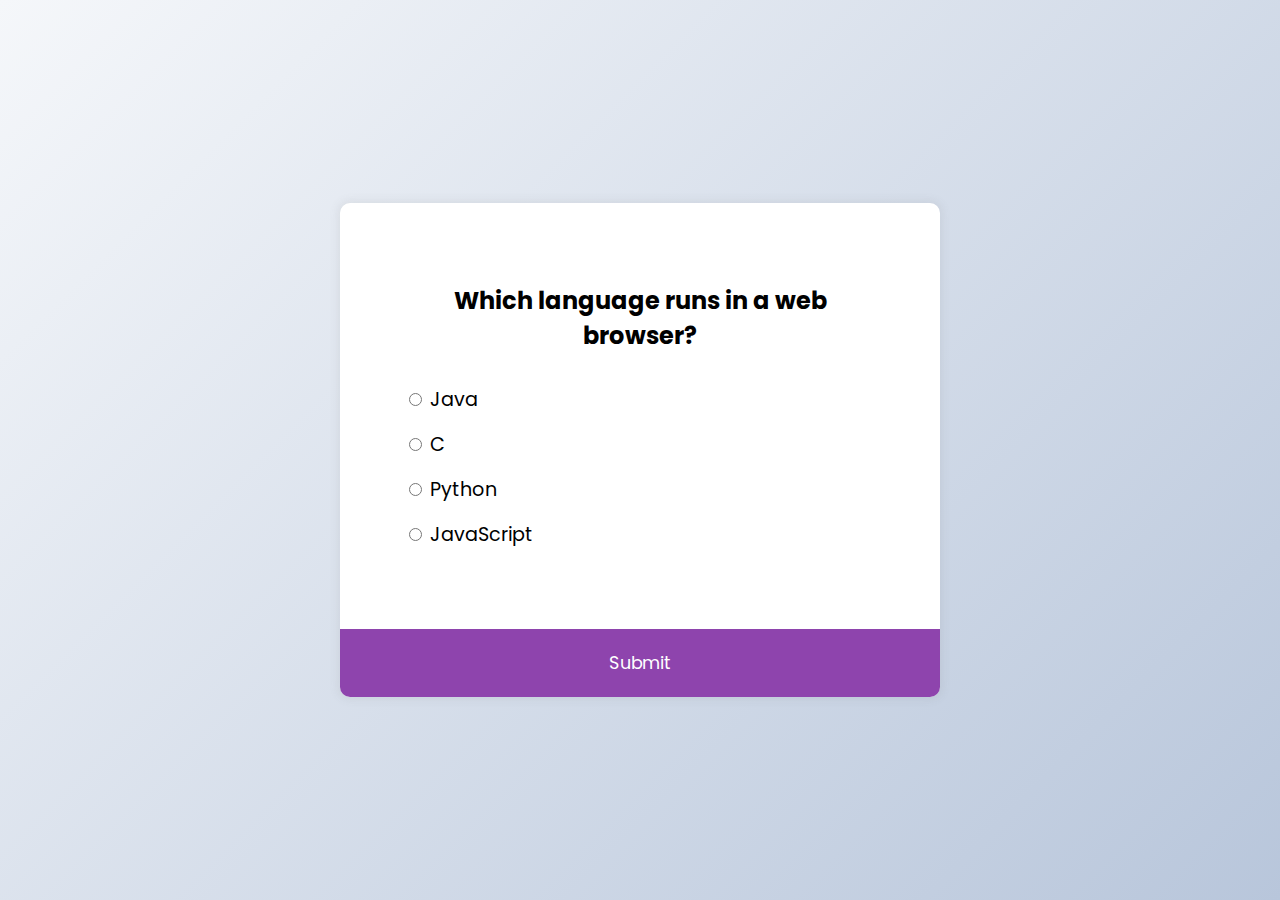
<file: quiz/index.html>
<!DOCTYPE html>
<html lang="en">
  <head>
    <meta charset="UTF-8" />
    <meta name="viewport" content="width=device-width, initial-scale=1.0" />
    <link rel="stylesheet" href="css/styles.css" >
    <title>Quiz App</title>
  </head>
  <body>
    <div class="quiz-container" id="quiz">
      <div class="quiz-header">
        <h2 id="question">Question text</h2>
        <ul>
          <li>
            <input type="radio" name="answer" id="a" class="answer">
            <label for="a" id="a_text">Question</label>
          </li>

          <li>
            <input type="radio" name="answer" id="b" class="answer">
            <label for="b" id="b_text">Question</label>
          </li>

          <li>
            <input type="radio" name="answer" id="c" class="answer">
            <label for="c" id="c_text">Question</label>
          </li>

          <li>
            <input type="radio" name="answer" id="d" class="answer">
            <label for="d" id="d_text">Question</label>
          </li>
        </ul>
      </div>
      <button id="submit">Submit</button>
    </div>
    <script src="script.js"></script>
  </body>
</html>
</file>
<file: quiz/css/styles.css>
@import url('https://fonts.googleapis.com/css2?family=Poppins:wght@200;400&display=swap');

* {
  box-sizing: border-box;
}

body {
  background-color: #b8c6db;
  background-image: linear-gradient(315deg, #b8c6db 0%, #f5f7fa 100%);
  font-family: 'Poppins', sans-serif;
  display: flex;
  align-items: center;
  justify-content: center;
  height: 100vh;
  overflow: hidden;
  margin: 0;
}

.quiz-container {
  background-color: #fff;
  border-radius: 10px;
  box-shadow: 0 0 10px 2px rgba(100, 100, 100, 0.1);
  width: 600px;
  overflow: hidden;
}

.quiz-header {
  padding: 4rem;
}

h2 {
  padding: 1rem;
  text-align: center;
  margin: 0;
}

ul {
  list-style-type: none;
  padding: 0;
}

ul li {
  font-size: 1.2rem;
  margin: 1rem 0;
}

ul li label {
  cursor: pointer;
}

button {
  background-color: #8e44ad;
  color: #fff;
  border: none;
  display: block;
  width: 100%;
  cursor: pointer;
  font-size: 1.1rem;
  font-family: inherit;
  padding: 1.3rem;
}

button:hover {
  background-color: #732d91;
}

button:focus {
  outline: none;
  background-color: #5e3370;
}
</file>
